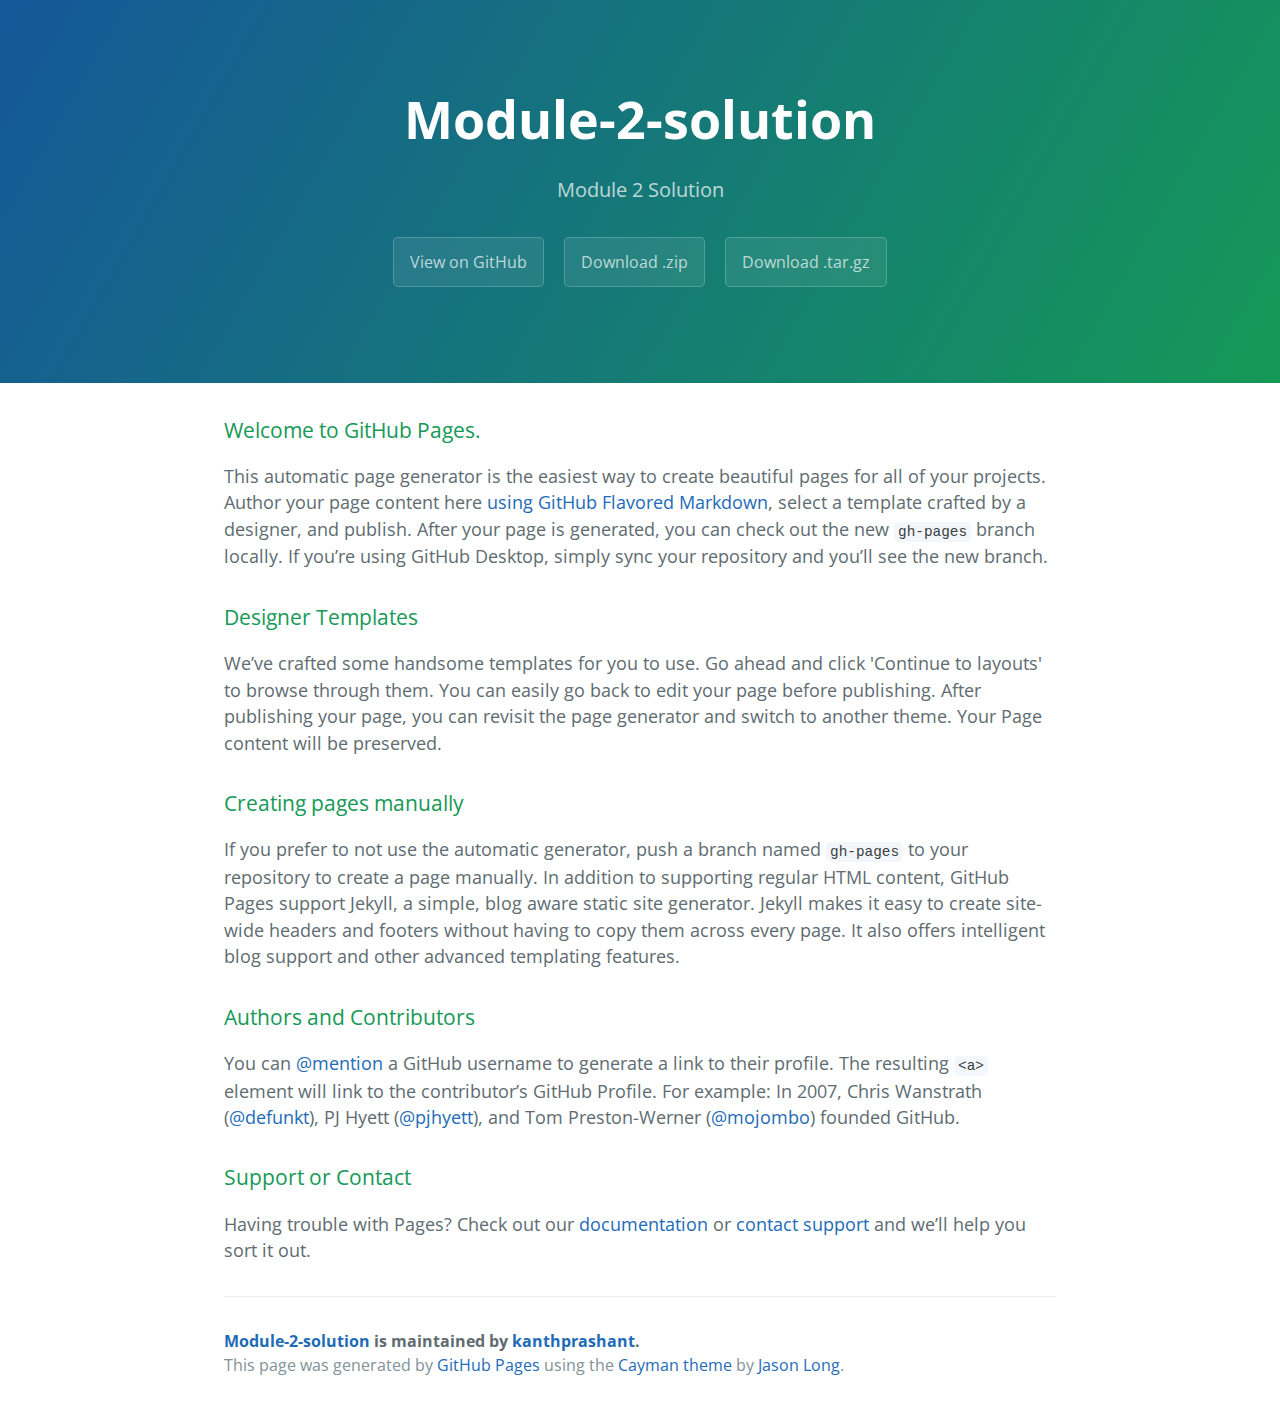
<file: index.html>
<!DOCTYPE html>
<html lang="en-us">
  <head>
    <meta charset="UTF-8">
    <title>Module-2-solution by kanthprashant</title>
    <meta name="viewport" content="width=device-width, initial-scale=1">
    <link rel="stylesheet" type="text/css" href="stylesheets/normalize.css" media="screen">
    <link href='https://fonts.googleapis.com/css?family=Open+Sans:400,700' rel='stylesheet' type='text/css'>
    <link rel="stylesheet" type="text/css" href="stylesheets/stylesheet.css" media="screen">
    <link rel="stylesheet" type="text/css" href="stylesheets/github-light.css" media="screen">
  </head>
  <body>
    <section class="page-header">
      <h1 class="project-name">Module-2-solution</h1>
      <h2 class="project-tagline">Module 2 Solution</h2>
      <a href="https://github.com/kanthprashant/module-2-solution" class="btn">View on GitHub</a>
      <a href="https://github.com/kanthprashant/module-2-solution/zipball/master" class="btn">Download .zip</a>
      <a href="https://github.com/kanthprashant/module-2-solution/tarball/master" class="btn">Download .tar.gz</a>
    </section>

    <section class="main-content">
      <h3>
<a id="welcome-to-github-pages" class="anchor" href="#welcome-to-github-pages" aria-hidden="true"><span aria-hidden="true" class="octicon octicon-link"></span></a>Welcome to GitHub Pages.</h3>

<p>This automatic page generator is the easiest way to create beautiful pages for all of your projects. Author your page content here <a href="https://guides.github.com/features/mastering-markdown/">using GitHub Flavored Markdown</a>, select a template crafted by a designer, and publish. After your page is generated, you can check out the new <code>gh-pages</code> branch locally. If you’re using GitHub Desktop, simply sync your repository and you’ll see the new branch.</p>

<h3>
<a id="designer-templates" class="anchor" href="#designer-templates" aria-hidden="true"><span aria-hidden="true" class="octicon octicon-link"></span></a>Designer Templates</h3>

<p>We’ve crafted some handsome templates for you to use. Go ahead and click 'Continue to layouts' to browse through them. You can easily go back to edit your page before publishing. After publishing your page, you can revisit the page generator and switch to another theme. Your Page content will be preserved.</p>

<h3>
<a id="creating-pages-manually" class="anchor" href="#creating-pages-manually" aria-hidden="true"><span aria-hidden="true" class="octicon octicon-link"></span></a>Creating pages manually</h3>

<p>If you prefer to not use the automatic generator, push a branch named <code>gh-pages</code> to your repository to create a page manually. In addition to supporting regular HTML content, GitHub Pages support Jekyll, a simple, blog aware static site generator. Jekyll makes it easy to create site-wide headers and footers without having to copy them across every page. It also offers intelligent blog support and other advanced templating features.</p>

<h3>
<a id="authors-and-contributors" class="anchor" href="#authors-and-contributors" aria-hidden="true"><span aria-hidden="true" class="octicon octicon-link"></span></a>Authors and Contributors</h3>

<p>You can <a href="https://help.github.com/articles/basic-writing-and-formatting-syntax/#mentioning-users-and-teams" class="user-mention">@mention</a> a GitHub username to generate a link to their profile. The resulting <code>&lt;a&gt;</code> element will link to the contributor’s GitHub Profile. For example: In 2007, Chris Wanstrath (<a href="https://github.com/defunkt" class="user-mention">@defunkt</a>), PJ Hyett (<a href="https://github.com/pjhyett" class="user-mention">@pjhyett</a>), and Tom Preston-Werner (<a href="https://github.com/mojombo" class="user-mention">@mojombo</a>) founded GitHub.</p>

<h3>
<a id="support-or-contact" class="anchor" href="#support-or-contact" aria-hidden="true"><span aria-hidden="true" class="octicon octicon-link"></span></a>Support or Contact</h3>

<p>Having trouble with Pages? Check out our <a href="https://help.github.com/pages">documentation</a> or <a href="https://github.com/contact">contact support</a> and we’ll help you sort it out.</p>

      <footer class="site-footer">
        <span class="site-footer-owner"><a href="https://github.com/kanthprashant/module-2-solution">Module-2-solution</a> is maintained by <a href="https://github.com/kanthprashant">kanthprashant</a>.</span>

        <span class="site-footer-credits">This page was generated by <a href="https://pages.github.com">GitHub Pages</a> using the <a href="https://github.com/jasonlong/cayman-theme">Cayman theme</a> by <a href="https://twitter.com/jasonlong">Jason Long</a>.</span>
      </footer>

    </section>

  
  </body>
</html>
</file>
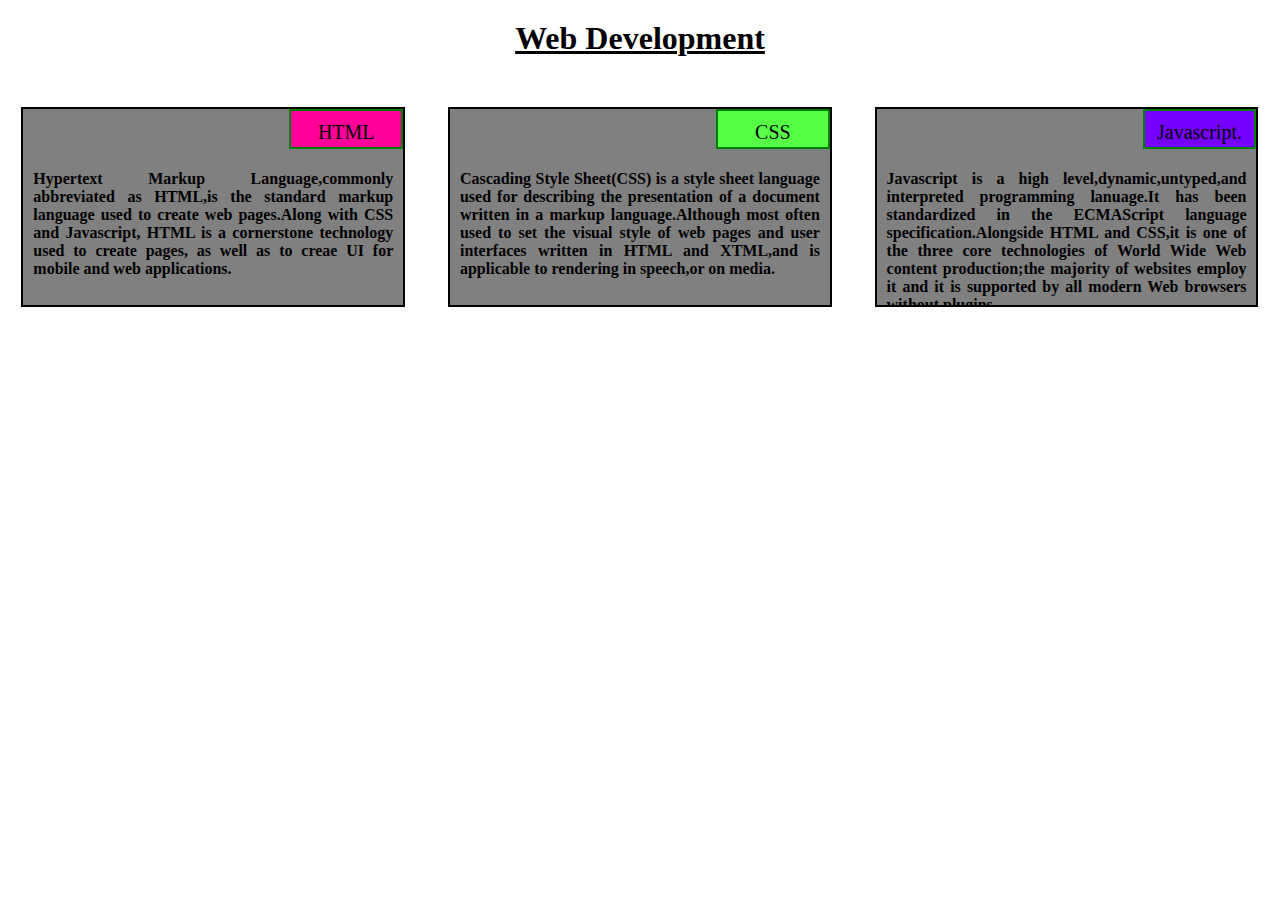
<file: solution/index.html>
<!doctype html>
<html>
<head>
<meta charset="utf-8">
<link rel="stylesheet" href="style.css">
<title> Module-2 Solution</title>


</head>
<body>
<div class="row">
<h1><u>Web Development</u></h1>
<div class="p1">
<div class="col">
<p class="p color1">HTML</p>
<h4>Hypertext Markup Language,commonly abbreviated as HTML,is the standard markup language used to create web pages.Along with CSS and Javascript, HTML is a cornerstone technology used to create pages, as well as to creae UI for mobile and web applications.</h4>
</div>
</div>
<div class="p2">
<div class="col">
<p class="p color2">CSS</p>
<h4>Cascading Style Sheet(CSS) is a style sheet language used for describing the presentation of a document written in a markup language.Although most often used to set the visual style of web pages and user interfaces written in HTML and XTML,and is applicable to rendering in speech,or on media.</h4>
</div>
</div>
<div class="p3">
<div class="col">
<p class="p color3">Javascript.</p>
<h4>Javascript is a high level,dynamic,untyped,and interpreted programming lanuage.It has been standardized in the ECMAScript language specification.Alongside HTML and CSS,it is one of the three core technologies of World Wide Web content production;the majority of websites employ it and it is supported by all modern Web browsers without plugins.</h4>
</div>
</div>
</div>
</body>
</html>
</file>
<file: stylesheets/stylesheet.css>
* {
  box-sizing: border-box; }

body {
  padding: 0;
  margin: 0;
  font-family: "Open Sans", "Helvetica Neue", Helvetica, Arial, sans-serif;
  font-size: 16px;
  line-height: 1.5;
  color: #606c71; }

a {
  color: #1e6bb8;
  text-decoration: none; }
  a:hover {
    text-decoration: underline; }

.btn {
  display: inline-block;
  margin-bottom: 1rem;
  color: rgba(255, 255, 255, 0.7);
  background-color: rgba(255, 255, 255, 0.08);
  border-color: rgba(255, 255, 255, 0.2);
  border-style: solid;
  border-width: 1px;
  border-radius: 0.3rem;
  transition: color 0.2s, background-color 0.2s, border-color 0.2s; }
  .btn + .btn {
    margin-left: 1rem; }

.btn:hover {
  color: rgba(255, 255, 255, 0.8);
  text-decoration: none;
  background-color: rgba(255, 255, 255, 0.2);
  border-color: rgba(255, 255, 255, 0.3); }

@media screen and (min-width: 64em) {
  .btn {
    padding: 0.75rem 1rem; } }

@media screen and (min-width: 42em) and (max-width: 64em) {
  .btn {
    padding: 0.6rem 0.9rem;
    font-size: 0.9rem; } }

@media screen and (max-width: 42em) {
  .btn {
    display: block;
    width: 100%;
    padding: 0.75rem;
    font-size: 0.9rem; }
    .btn + .btn {
      margin-top: 1rem;
      margin-left: 0; } }

.page-header {
  color: #fff;
  text-align: center;
  background-color: #159957;
  background-image: linear-gradient(120deg, #155799, #159957); }

@media screen and (min-width: 64em) {
  .page-header {
    padding: 5rem 6rem; } }

@media screen and (min-width: 42em) and (max-width: 64em) {
  .page-header {
    padding: 3rem 4rem; } }

@media screen and (max-width: 42em) {
  .page-header {
    padding: 2rem 1rem; } }

.project-name {
  margin-top: 0;
  margin-bottom: 0.1rem; }

@media screen and (min-width: 64em) {
  .project-name {
    font-size: 3.25rem; } }

@media screen and (min-width: 42em) and (max-width: 64em) {
  .project-name {
    font-size: 2.25rem; } }

@media screen and (max-width: 42em) {
  .project-name {
    font-size: 1.75rem; } }

.project-tagline {
  margin-bottom: 2rem;
  font-weight: normal;
  opacity: 0.7; }

@media screen and (min-width: 64em) {
  .project-tagline {
    font-size: 1.25rem; } }

@media screen and (min-width: 42em) and (max-width: 64em) {
  .project-tagline {
    font-size: 1.15rem; } }

@media screen and (max-width: 42em) {
  .project-tagline {
    font-size: 1rem; } }

.main-content :first-child {
  margin-top: 0; }
.main-content img {
  max-width: 100%; }
.main-content h1, .main-content h2, .main-content h3, .main-content h4, .main-content h5, .main-content h6 {
  margin-top: 2rem;
  margin-bottom: 1rem;
  font-weight: normal;
  color: #159957; }
.main-content p {
  margin-bottom: 1em; }
.main-content code {
  padding: 2px 4px;
  font-family: Consolas, "Liberation Mono", Menlo, Courier, monospace;
  font-size: 0.9rem;
  color: #383e41;
  background-color: #f3f6fa;
  border-radius: 0.3rem; }
.main-content pre {
  padding: 0.8rem;
  margin-top: 0;
  margin-bottom: 1rem;
  font: 1rem Consolas, "Liberation Mono", Menlo, Courier, monospace;
  color: #567482;
  word-wrap: normal;
  background-color: #f3f6fa;
  border: solid 1px #dce6f0;
  border-radius: 0.3rem; }
  .main-content pre > code {
    padding: 0;
    margin: 0;
    font-size: 0.9rem;
    color: #567482;
    word-break: normal;
    white-space: pre;
    background: transparent;
    border: 0; }
.main-content .highlight {
  margin-bottom: 1rem; }
  .main-content .highlight pre {
    margin-bottom: 0;
    word-break: normal; }
.main-content .highlight pre, .main-content pre {
  padding: 0.8rem;
  overflow: auto;
  font-size: 0.9rem;
  line-height: 1.45;
  border-radius: 0.3rem; }
.main-content pre code, .main-content pre tt {
  display: inline;
  max-width: initial;
  padding: 0;
  margin: 0;
  overflow: initial;
  line-height: inherit;
  word-wrap: normal;
  background-color: transparent;
  border: 0; }
  .main-content pre code:before, .main-content pre code:after, .main-content pre tt:before, .main-content pre tt:after {
    content: normal; }
.main-content ul, .main-content ol {
  margin-top: 0; }
.main-content blockquote {
  padding: 0 1rem;
  margin-left: 0;
  color: #819198;
  border-left: 0.3rem solid #dce6f0; }
  .main-content blockquote > :first-child {
    margin-top: 0; }
  .main-content blockquote > :last-child {
    margin-bottom: 0; }
.main-content table {
  display: block;
  width: 100%;
  overflow: auto;
  word-break: normal;
  word-break: keep-all; }
  .main-content table th {
    font-weight: bold; }
  .main-content table th, .main-content table td {
    padding: 0.5rem 1rem;
    border: 1px solid #e9ebec; }
.main-content dl {
  padding: 0; }
  .main-content dl dt {
    padding: 0;
    margin-top: 1rem;
    font-size: 1rem;
    font-weight: bold; }
  .main-content dl dd {
    padding: 0;
    margin-bottom: 1rem; }
.main-content hr {
  height: 2px;
  padding: 0;
  margin: 1rem 0;
  background-color: #eff0f1;
  border: 0; }

@media screen and (min-width: 64em) {
  .main-content {
    max-width: 64rem;
    padding: 2rem 6rem;
    margin: 0 auto;
    font-size: 1.1rem; } }

@media screen and (min-width: 42em) and (max-width: 64em) {
  .main-content {
    padding: 2rem 4rem;
    font-size: 1.1rem; } }

@media screen and (max-width: 42em) {
  .main-content {
    padding: 2rem 1rem;
    font-size: 1rem; } }

.site-footer {
  padding-top: 2rem;
  margin-top: 2rem;
  border-top: solid 1px #eff0f1; }

.site-footer-owner {
  display: block;
  font-weight: bold; }

.site-footer-credits {
  color: #819198; }

@media screen and (min-width: 64em) {
  .site-footer {
    font-size: 1rem; } }

@media screen and (min-width: 42em) and (max-width: 64em) {
  .site-footer {
    font-size: 1rem; } }

@media screen and (max-width: 42em) {
  .site-footer {
    font-size: 0.9rem; } }
</file>
<file: stylesheets/github-light.css>
/*
The MIT License (MIT)

Copyright (c) 2016 GitHub, Inc.

Permission is hereby granted, free of charge, to any person obtaining a copy
of this software and associated documentation files (the "Software"), to deal
in the Software without restriction, including without limitation the rights
to use, copy, modify, merge, publish, distribute, sublicense, and/or sell
copies of the Software, and to permit persons to whom the Software is
furnished to do so, subject to the following conditions:

The above copyright notice and this permission notice shall be included in all
copies or substantial portions of the Software.

THE SOFTWARE IS PROVIDED "AS IS", WITHOUT WARRANTY OF ANY KIND, EXPRESS OR
IMPLIED, INCLUDING BUT NOT LIMITED TO THE WARRANTIES OF MERCHANTABILITY,
FITNESS FOR A PARTICULAR PURPOSE AND NONINFRINGEMENT. IN NO EVENT SHALL THE
AUTHORS OR COPYRIGHT HOLDERS BE LIABLE FOR ANY CLAIM, DAMAGES OR OTHER
LIABILITY, WHETHER IN AN ACTION OF CONTRACT, TORT OR OTHERWISE, ARISING FROM,
OUT OF OR IN CONNECTION WITH THE SOFTWARE OR THE USE OR OTHER DEALINGS IN THE
SOFTWARE.

*/

.pl-c /* comment */ {
  color: #969896;
}

.pl-c1 /* constant, variable.other.constant, support, meta.property-name, support.constant, support.variable, meta.module-reference, markup.raw, meta.diff.header */,
.pl-s .pl-v /* string variable */ {
  color: #0086b3;
}

.pl-e /* entity */,
.pl-en /* entity.name */ {
  color: #795da3;
}

.pl-smi /* variable.parameter.function, storage.modifier.package, storage.modifier.import, storage.type.java, variable.other */,
.pl-s .pl-s1 /* string source */ {
  color: #333;
}

.pl-ent /* entity.name.tag */ {
  color: #63a35c;
}

.pl-k /* keyword, storage, storage.type */ {
  color: #a71d5d;
}

.pl-s /* string */,
.pl-pds /* punctuation.definition.string, string.regexp.character-class */,
.pl-s .pl-pse .pl-s1 /* string punctuation.section.embedded source */,
.pl-sr /* string.regexp */,
.pl-sr .pl-cce /* string.regexp constant.character.escape */,
.pl-sr .pl-sre /* string.regexp source.ruby.embedded */,
.pl-sr .pl-sra /* string.regexp string.regexp.arbitrary-repitition */ {
  color: #183691;
}

.pl-v /* variable */ {
  color: #ed6a43;
}

.pl-id /* invalid.deprecated */ {
  color: #b52a1d;
}

.pl-ii /* invalid.illegal */ {
  color: #f8f8f8;
  background-color: #b52a1d;
}

.pl-sr .pl-cce /* string.regexp constant.character.escape */ {
  font-weight: bold;
  color: #63a35c;
}

.pl-ml /* markup.list */ {
  color: #693a17;
}

.pl-mh /* markup.heading */,
.pl-mh .pl-en /* markup.heading entity.name */,
.pl-ms /* meta.separator */ {
  font-weight: bold;
  color: #1d3e81;
}

.pl-mq /* markup.quote */ {
  color: #008080;
}

.pl-mi /* markup.italic */ {
  font-style: italic;
  color: #333;
}

.pl-mb /* markup.bold */ {
  font-weight: bold;
  color: #333;
}

.pl-md /* markup.deleted, meta.diff.header.from-file */ {
  color: #bd2c00;
  background-color: #ffecec;
}

.pl-mi1 /* markup.inserted, meta.diff.header.to-file */ {
  color: #55a532;
  background-color: #eaffea;
}

.pl-mdr /* meta.diff.range */ {
  font-weight: bold;
  color: #795da3;
}

.pl-mo /* meta.output */ {
  color: #1d3e81;
}
</file>
<file: solution/style.css>
*{
	box-sizing: border-box;
    margin-left:auto;
    margin-right: auto;
}
h4{
  margin-left:10px;
  margin-right:10px;
}
div{
	margin-bottom:15px;
}
h1{
	text-align: center;
	font-family:"Times New Roman";
	margin-top: 20px;
	margin-bottom:50px;

}
.col{
	height:200px;
	width:90%;
	border: 2px solid black;
    background-color:gray;
    position:relative;
    overflow: auto;
    text-align: justify;	
}
.p{
	height:40px;
	width:30%;
	border:2px solid green;
	font-size: 20px;
	padding:10px;
	text-align:center;
	position:relative;
	margin:0;
	top:0px;
	left:70%;
}
.color1{
	background-color:#ff0099;
}
.color2{
	background-color:#56ff45;
}
.color3{
	background-color: #7600ff;
}
.row{
	width:100%;
}
@media(min-width: 992px){
   .p1{
   	position:relative;
   	width:33.33%;
   	float:left;
}
    .p2{
    	position: relative;
     width:33.33%;
     float:left;
}
    .p3{
    	position: relative;
     width:33.33%;
     float:left;
}
}
@media(min-width: 768px) and (max-width:991px){
   .p1{
   	position: relative;
   	width:50%;
   	float:left;
   	
   	
    }
    .p2{
    	position: relative;
     width:50%;
     float:left;
     
    
    }
    .p3{
    	position: relative;
     width:100%;
     float:left;
          
    
    }

}
@media(max-width: 767px){
    .p1,.p2,.p3{
     position: relative;
     width:100%;
     float:left;
     	  
        
    } 
}
</file>
